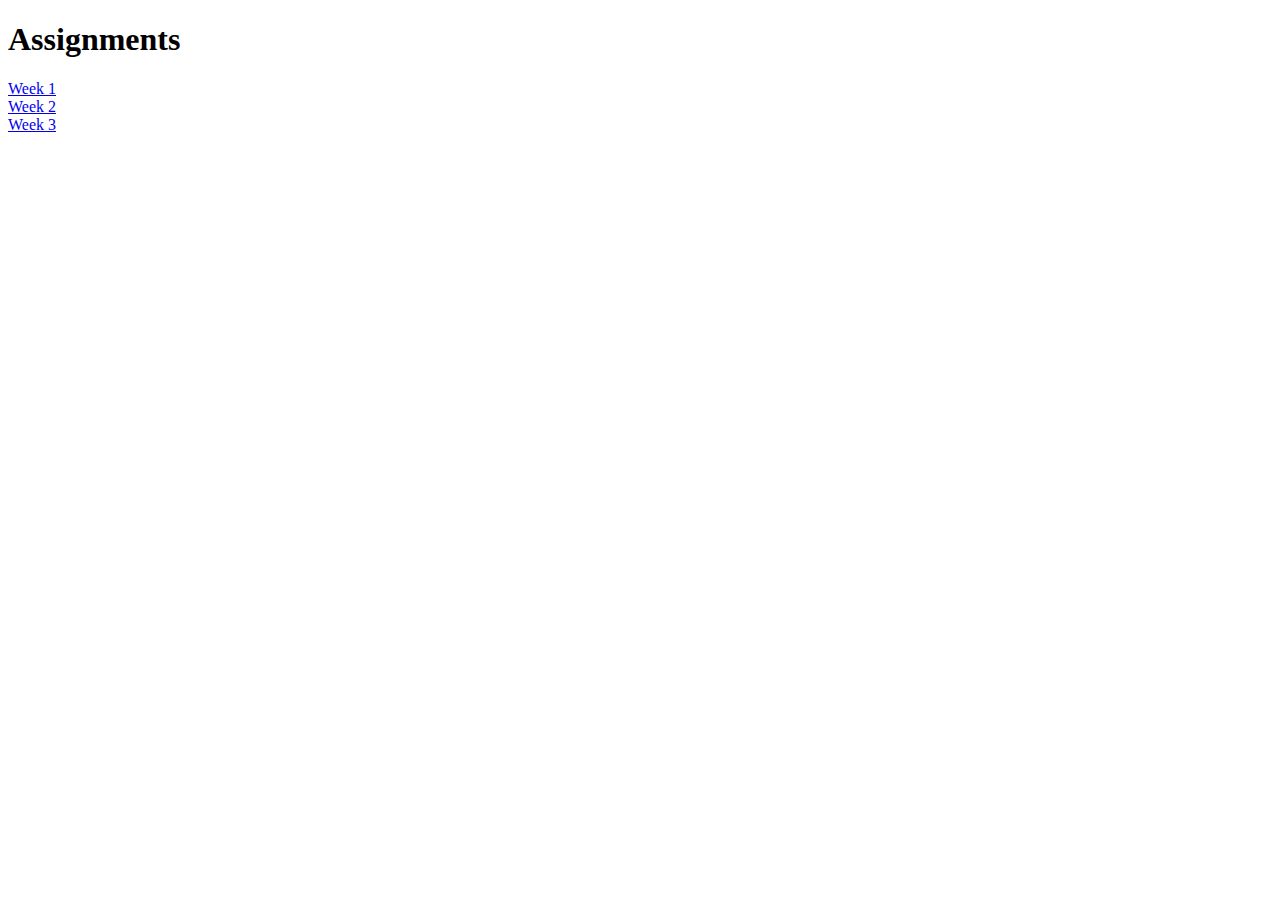
<file: index.html>
<!DOCTYPE html>
<html lang="en">
<head>
    <meta charset="UTF-8">
    <meta name="viewport" content="width=device-width, initial-scale=1.0">
    <title>Javascript</title>
</head>
<body>
    <h1>Assignments</h1>

    <li><a href="Week1\pong\index.html" target="_blank">Week 1</a></li>

    <li><a href="Week2\pong\index.html" target="_blank">Week 2</a></li>

    <li><a href="Week3\se251pong_w3_start_files\index.html" target="_blank">Week 3</a></li>


</body>
</html>
</file>
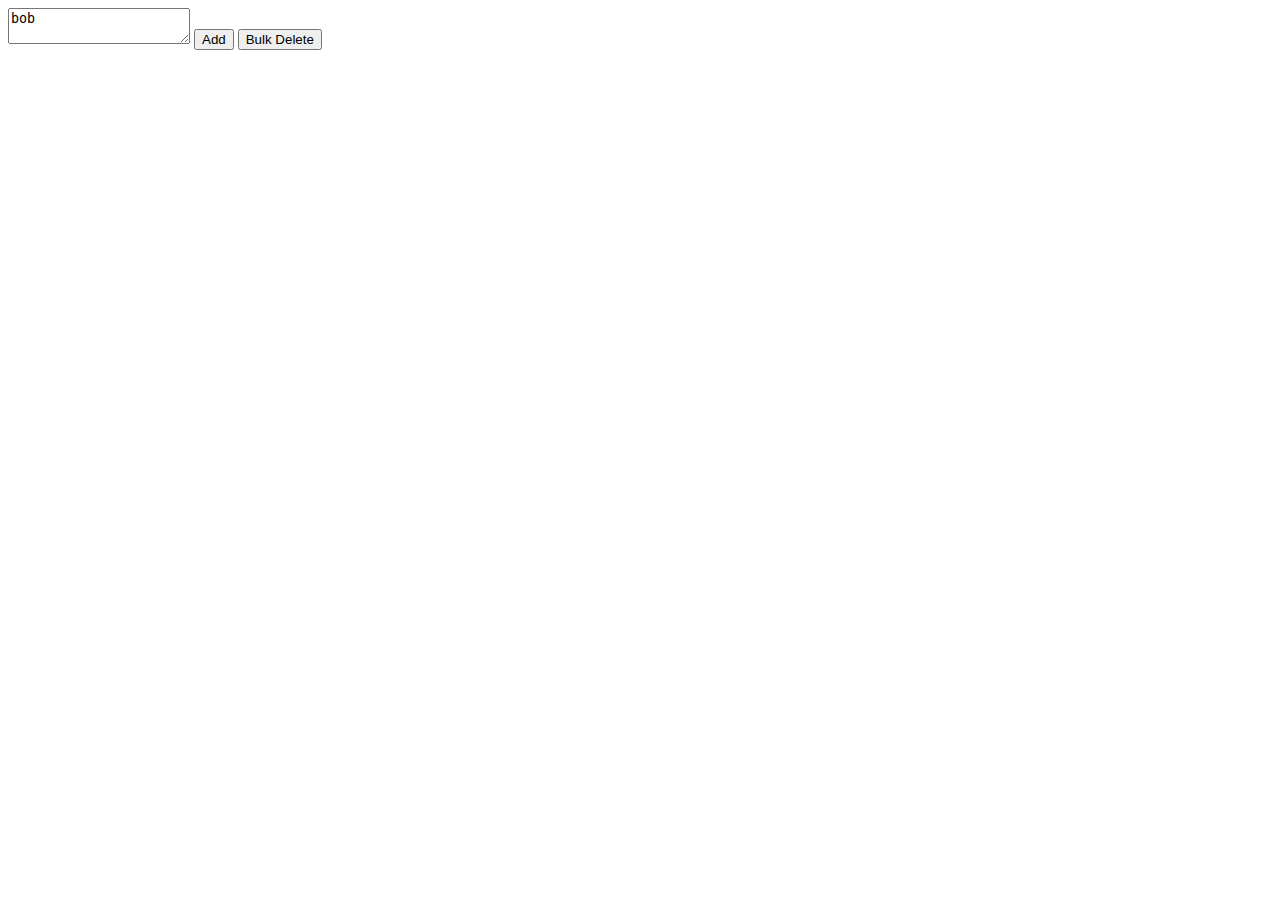
<file: Week 5 Assignment/index.html>
<!DOCTYPE html>
<html lang="en">
<head>
    <meta charset="UTF-8">
    <meta name="viewport" content="width=device-width, initial-scale=1.0">
    <title>Week 5</title>
    <link rel="stylesheet" href="style.css">
</head>
<body>
    <nav>
        <textarea>bob</textarea>
        <button>Add</button>
        <button>Bulk Delete</button>
        <button id="all" class="hidden">Select All</button>
    </nav>
    <section id="output">
    <button id="confirm" class="hidden">
        Confirm
    </button>
    </section>

    <script src="script.js"></script>
</body>
</html>
</file>
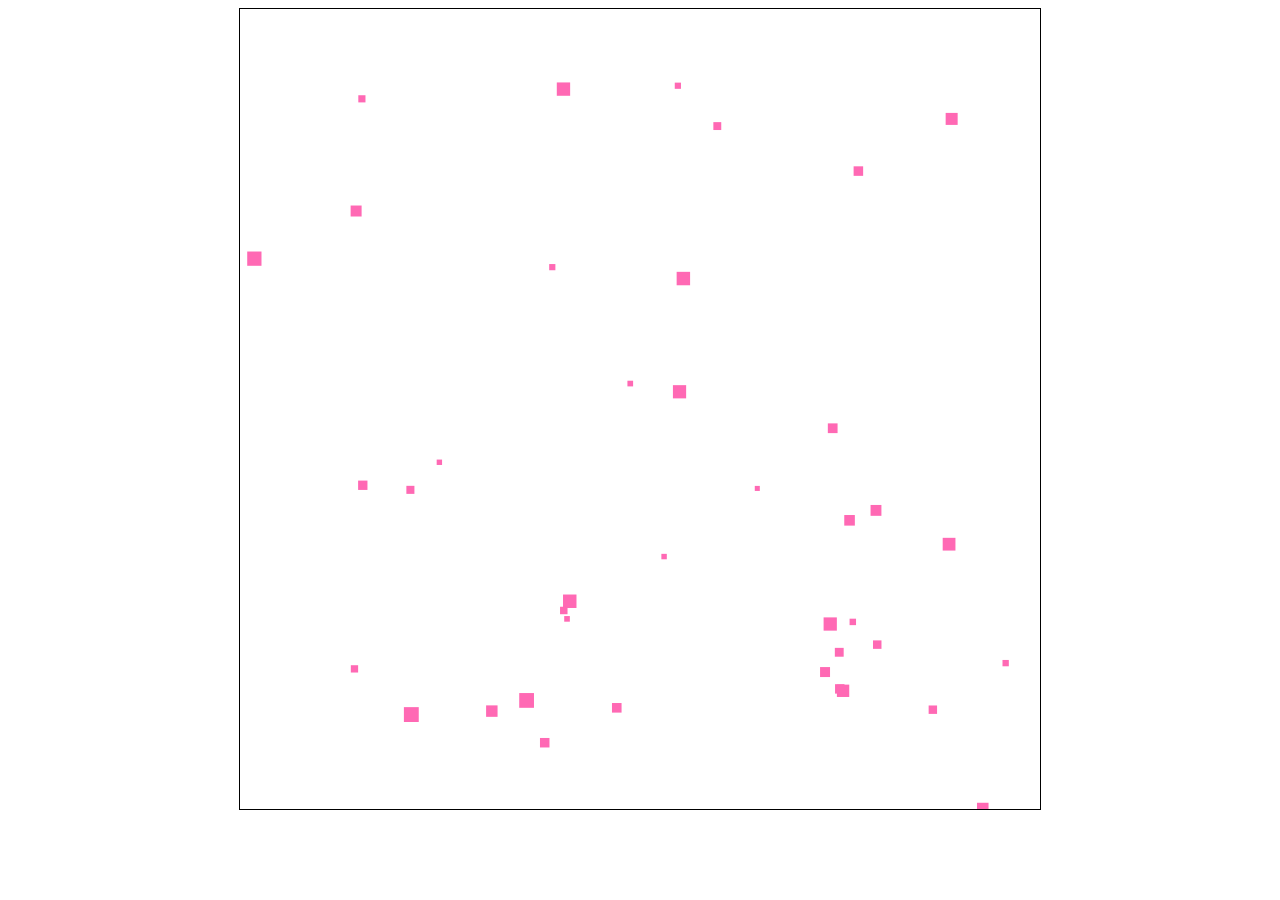
<file: Week1/index.html>
<!DOCTYPE html>
<html lang="en">
<head>
    <meta charset="UTF-8">
    <meta name="viewport" content="width=device-width, initial-scale=1.0">
    <title>Day 1 Javascript</title>
    <link rel="stylesheet" href="style.css">
</head>
<body>
    <canvas width="800" height="800"></canvas>
    <script src="GameObject.js"></script>
    <script src="game.js"></script>
</body>
</html>
</file>
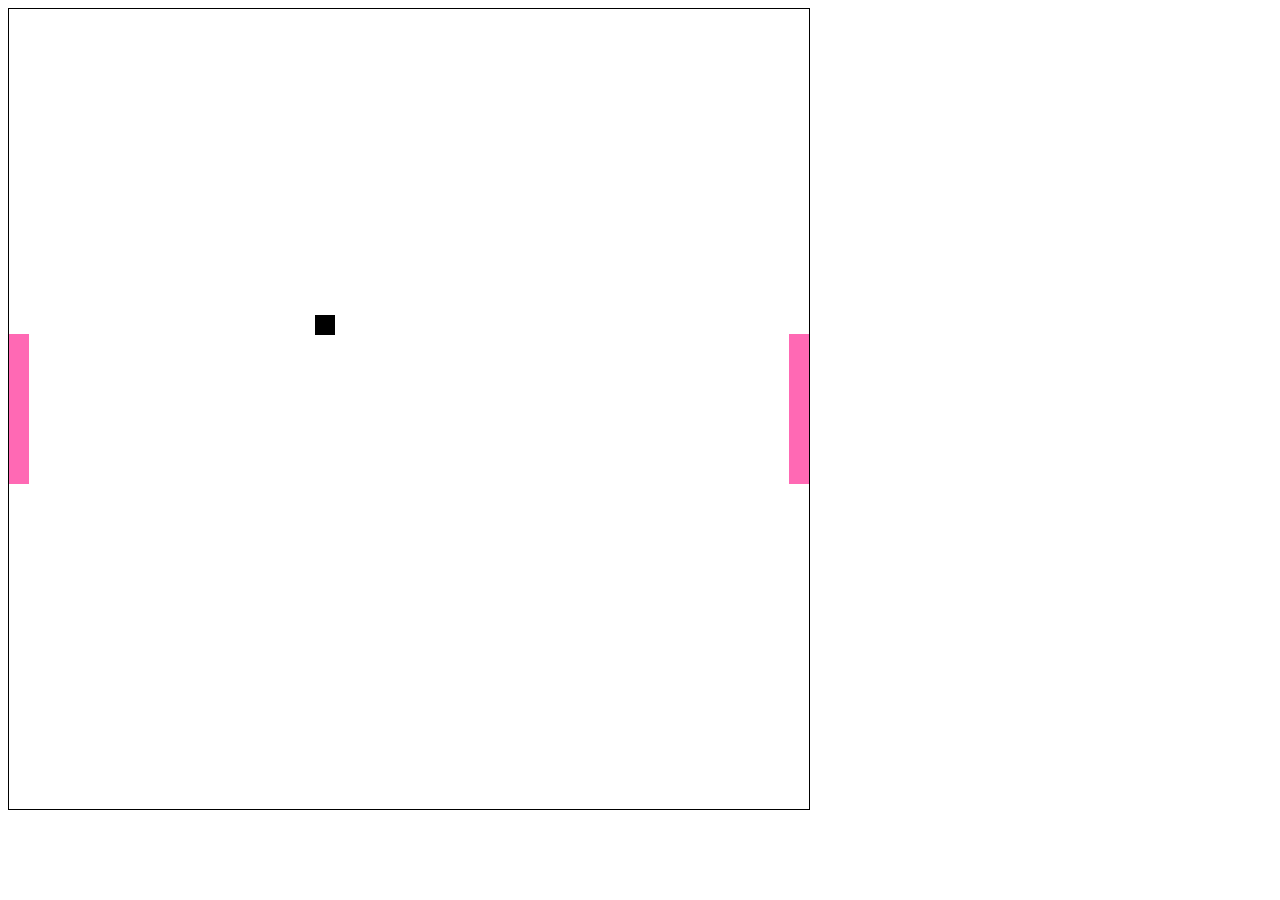
<file: Week1/pong/index.html>
<!DOCTYPE html>
<html lang="en">
<head>
    <meta charset="UTF-8">
    <meta http-equiv="X-UA-Compatible" content="IE=edge">
    <meta name="viewport" content="width=device-width, initial-scale=1.0">
    <title>PONG</title>
    <link rel="stylesheet" href="pong.css">
</head>
<body>
    <canvas id="pong" width="800" height="800"></canvas>
    <script src="js/Box.js"></script>
    <script src="js/keyboard.js"></script>
    <script src="js/pong.js"></script>
</body>
</html>
</file>
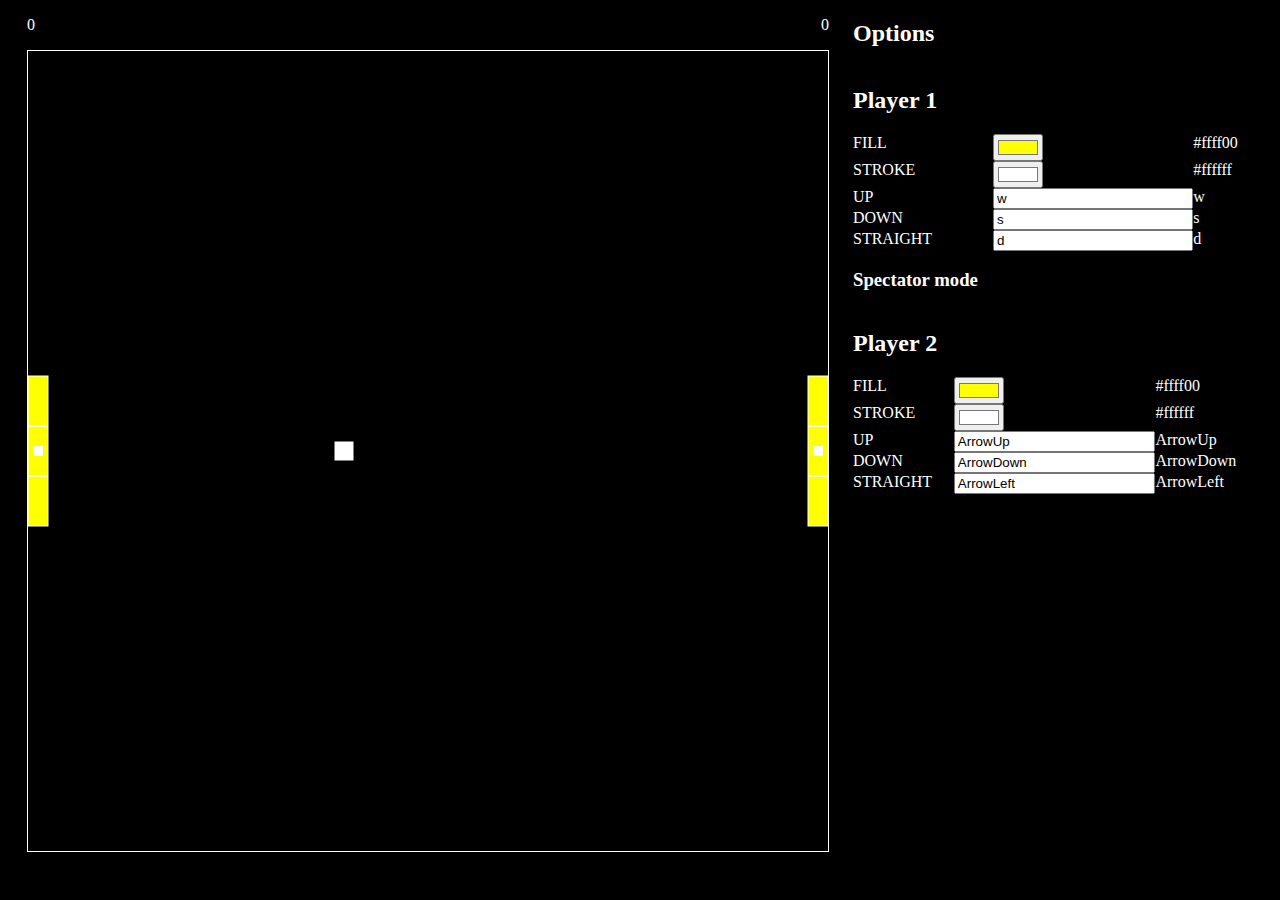
<file: Week3/se251pong_w3_start_files/index.html>
<!DOCTYPE html>
<html lang="en">
<head>
    <meta charset="UTF-8">
    <meta http-equiv="X-UA-Compatible" content="IE=edge">
    <meta name="viewport" content="width=device-width, initial-scale=1.0">
    <title>PONG</title>
    <link rel="stylesheet" href="pong.css">
</head>
<body>
    <main>
        <section id="game">
            <div id="score">
                <div>
                    <p class="score">0</p>
                    <img src="The spectator.jpg" alt="Market Fire" id="spec" hidden><div class="output"></div>
                    <!--<p class="anim">0</p>-->
                </div>
                <div>
                    <p class="score">0</p>
                    <!--<p class="anim">0</p>-->
                </div>
            </div>
            <canvas id="pong" width="800" height="800"></canvas>
        </section>
        <section id="options"></div>
            <h2>Options</h2>
            <div class="sides" style="display:show">
                <div class="op">
                    <h2>Player 1</h2><div></div> <div></div>
                    <label>FILL</label><input class="fill" type="color"><div class="output"></div>
                    <label>STROKE</label><input class="stroke" type="color"><div class="output"></div>
                    <label>UP</label><input class="u" type="text" maxlength="1"><div class="output"></div>
                    <label>DOWN</label><input class="d" type="text" maxlength="1"><div class="output"></div>
                    <label>STRAIGHT</label><input class="s" type="text" maxlength="1"><div class="output"></div>
                    <h3>Spectator mode</h3><div class="output"></div>
                </div>
                <div class="op">
                    <h2>Player 2</h2> <div></div><div class="output"></div>
                    <label>FILL</label><input class="fill" type="color"><div class="output"></div>
                    <label>STROKE</label><input class="stroke" type="color"><div class="output"></div>
                    <label>UP</label><input class="u" type="text" maxlength="1"><div class="output"></div>
                    <label>DOWN</label><input class="d" type="text" maxlength="1"><div class="output"></div>
                    <label>STRAIGHT</label><input class="s" type="text" maxlength="1"><div class="output"></div>
                </div>
            </div>
        </section>
    </main>
    <script src="js/User.js"></script>
    <script src="js/Box.js"></script>
    <script src="js/keyboard.js"></script>
    <script src="js/pong.js"></script>
    <script src="js/options.js"></script>
    
        
 
</body>
</html>
</file>
<file: Week 5 Assignment/style.css>
@charset "UTF-8";

.post{
    border:1px solid black;
    margin-bottom:10px;
    
}

#output{
    display:flex;
    flex-direction: column-reverse;
}

.hidden{
    display:none;
}
</file>
<file: Week1/style.css>
body
{
    display: flex;
    justify-content: center;
}
canvas
{
    border: 1px solid black;
}
</file>
<file: Week1/pong/pong.css>
@charset "UTF-8";

canvas{
    border:1px solid black;
}
</file>
<file: Week3/se251pong_w3_start_files/pong.css>
@charset "UTF-8";
html{height:100%;}
body{
    min-height:100%; 
    margin:0;
    display:flex; 
    justify-content: center;
    background-color: rgb(0,0,0);
}
main{
    color:white;
    display:flex;
}

#score{
    display:flex;
    justify-content: space-between;
    height:50px;
}
#score div{
    position:relative;
}
#score div p{
    position:absolute;
}
#score div:last-child p{
    text-align: right;
    right:0px;
}
canvas{
    border:1px solid rgb(255,255,255);
}
#options{
    margin-left:24px;
}
#options h2{
    cursor:pointer;
}

.hidden{
    height:0;
    overflow-y:hidden;
}
.op{
    width: 400px;
    color:#ffffff;
    display:grid;
    grid-template-columns: auto auto auto;
    
}
</file>
